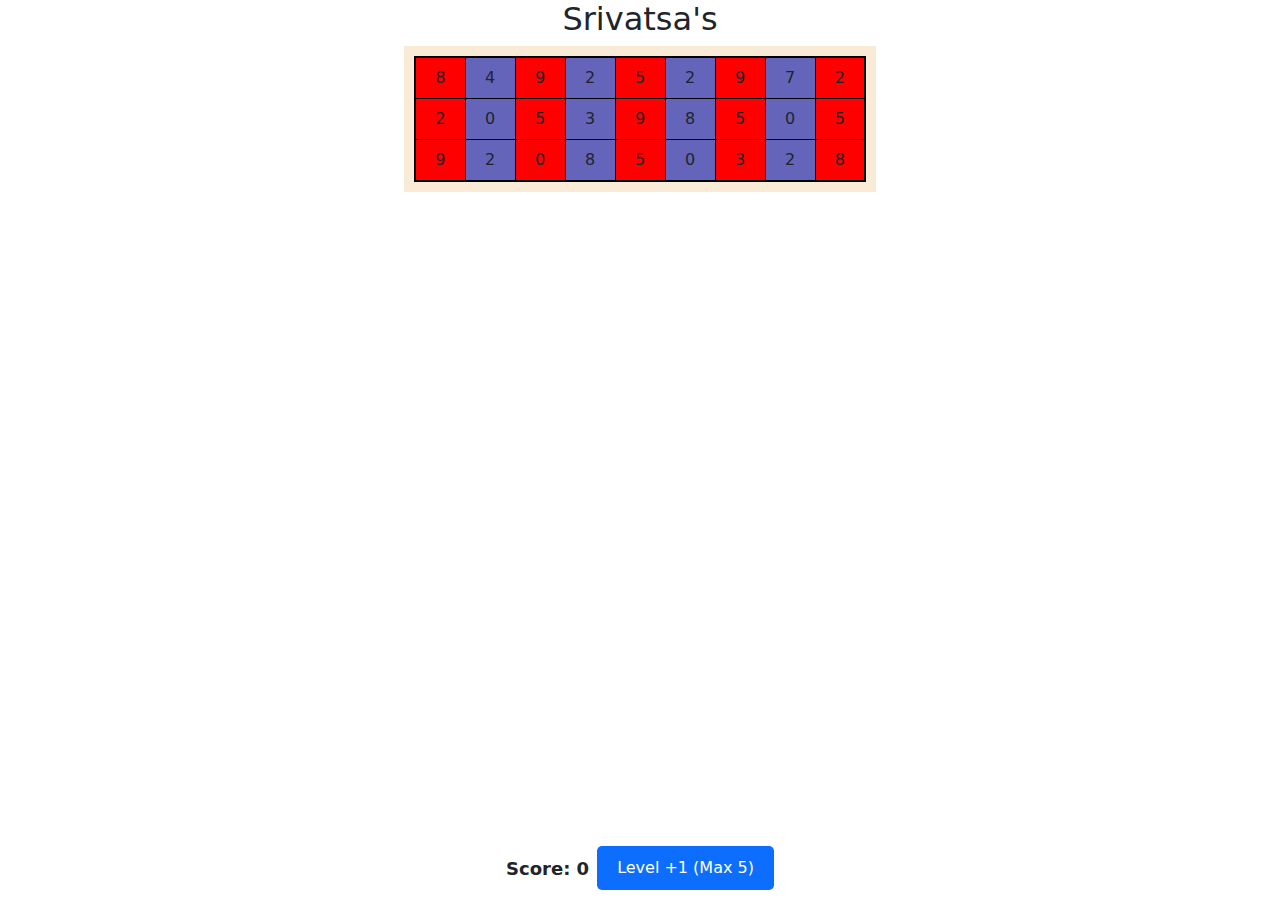
<file: index.html>
<!DOCTYPE html>
<html>

<head>
    <script src="main.js"></script>
    <link href="styles.css" rel="stylesheet">
    <link href="https://cdn.jsdelivr.net/npm/bootstrap@5.0.2/dist/css/bootstrap.min.css" rel="stylesheet">
    <script src="https://cdn.jsdelivr.net/npm/bootstrap@5.0.2/dist/js/bootstrap.bundle.min.js"></script>
    <style>
        table {
            border-collapse: collapse;
            border: 2px solid black;
            width: 100%;
        }

        td {
            border: 1px solid black;
            padding: 8px;
            text-align: center;
            min-width: 50px;
            height: 30px;
            box-sizing: border-box;
        }

        tr {
            height: 40px;
        }
    </style>
</head>

<body>
    <h2 class="text-center">Srivatsa's</h2>
    <div id="container" class="container"></div>
    <div class="score d-flex align-items-center justify-content-center">
        <p id="score_value">Score: 0</p>
        <button class="button bg-primary ms-2" id="level_id">Level +1 (Max 5)</button>
    </div>
</body>

</html>
</file>
<file: styles.css>
html,
body {
  height: 100%;
  margin: 0;
  display: flex;
  flex-direction: column;
}

#container {
  background-color: antiquewhite;
  padding: 10px;
  min-height: 100px;
  max-height: 300px;
  overflow-y: auto;
  width: auto;
  margin: 0 auto;
  box-sizing: border-box;
  transition: height 0.5s ease;
}

.score {
  margin-top: auto;
  padding: 10px;
  display: flex;
  justify-content: space-between;
  align-items: center;
  width: 100%;
}

.score button {
  background-color: #007bff;
  color: white;
  border: none;
  padding: 10px 20px;
  font-size: 16px;
  cursor: pointer;
  border-radius: 5px;
  margin-left: 10px;
}

.score button:hover {
  background-color: #0056b3;
}

.score p {
  margin: 0;
  font-size: 18px;
  font-weight: bold;
}
td {
  padding: 10px;
}
</file>
